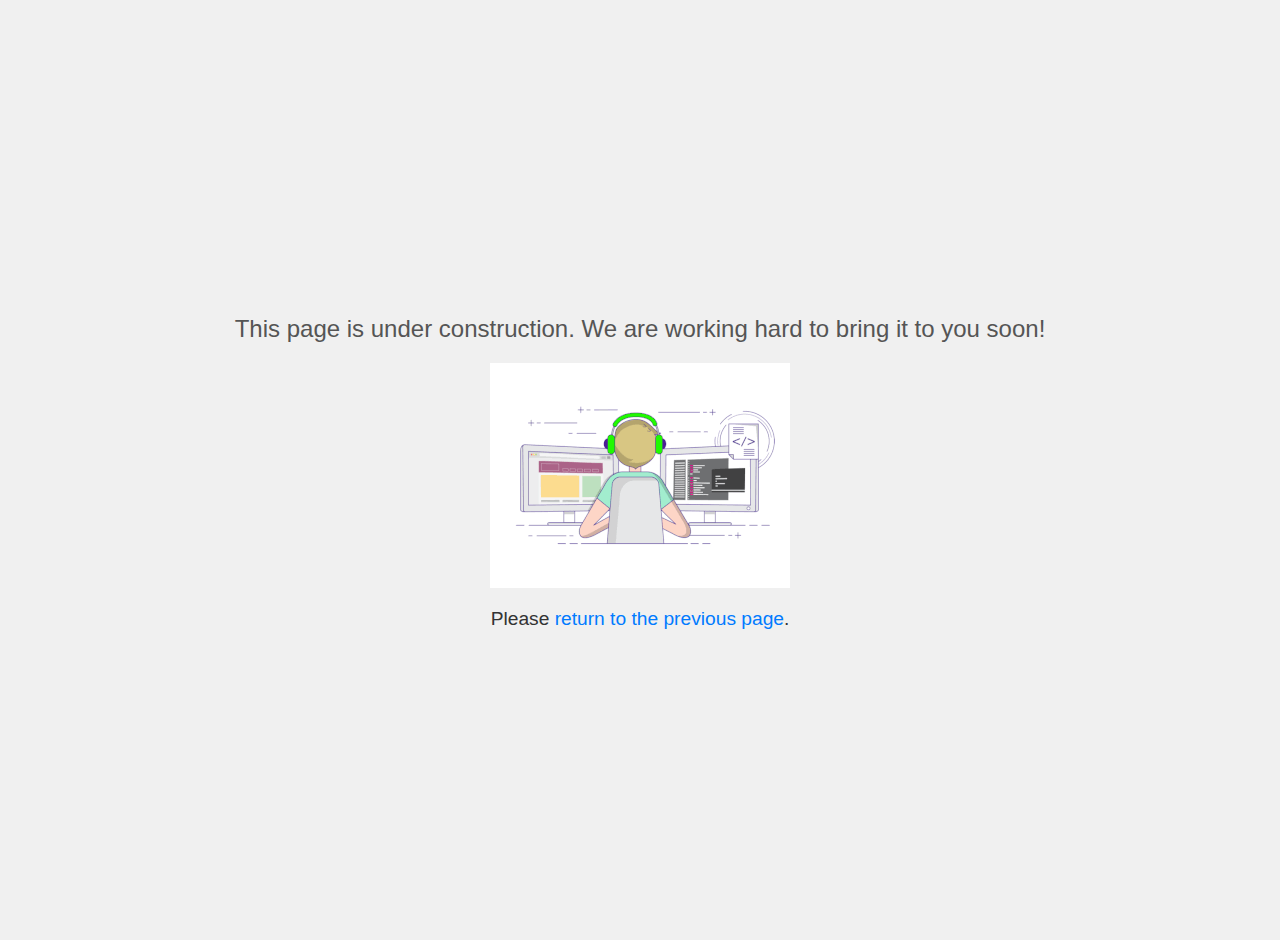
<file: pages/about.html>
<!DOCTYPE html>
<html lang="en">
<head>
    <meta charset="UTF-8">
    <meta name="viewport" content="width=device-width, initial-scale=1.0">
    <style>
        /* Общие стили */
        body {
            font-family: Arial, sans-serif;
            background-color: #f0f0f0; /* Светлый фон */
            color: #333; /* Темный текст для контраста */
            text-align: center; /* Центрирование текста */
            margin: 0;
            padding: 0;
        }

        .container {
            display: flex;
            flex-direction: column;
            align-items: center;
            justify-content: center;
            height: 100vh; /* Занимает всю высоту окна */
            padding: 20px;
        }

        .message {
            font-size: 1.5em;
            margin-bottom: 20px;
            color: #555; /* Цвет текста */
            max-width: 90%; /* Ограничение ширины сообщения */
        }

        .gif {
            max-width: 100%;
            height: auto; /* Адаптивный размер */
        }

        .return-message {
            margin-top: 20px;
            font-size: 1.2em;
        }

        .return-message a {
            color: #007BFF; /* Цвет ссылки */
            text-decoration: none; /* Без подчеркивания */
        }

        .return-message a:hover {
            text-decoration: underline; /* Подчеркивание при наведении */
        }

        /* Медиа-запросы */
        @media (max-width: 768px) {
            .container {
                padding: 15px;
            }

            .message {
                font-size: 1.2em; /* Уменьшение размера шрифта для планшетов и мобильных устройств */
                margin: 15px; /* Уменьшение отступов */
            }

            .return-message {
                font-size: 1em; /* Уменьшение размера шрифта для планшетов и мобильных устройств */
                margin-top: 15px; /* Уменьшение отступов */
            }
        }

        @media (max-width: 480px) {
            .container {
                padding: 10px;
            }

            .message {
                font-size: 1em; /* Дополнительное уменьшение размера шрифта для маленьких экранов */
                margin: 10px; /* Уменьшение отступов */
            }

            .return-message {
                font-size: 0.9em; /* Дополнительное уменьшение размера шрифта для маленьких экранов */
                margin-top: 10px; /* Уменьшение отступов */
            }

            .gif {
                max-width: 90%; /* Ограничение ширины изображения */
            }
        }

        @media (max-width: 320px) {
            .container {
                padding: 5px;
            }

            .message {
                font-size: 0.9em; /* Дополнительное уменьшение размера шрифта для очень маленьких экранов */
                margin: 5px; /* Уменьшение отступов */
            }

            .return-message {
                font-size: 0.8em; /* Дополнительное уменьшение размера шрифта для очень маленьких экранов */
                margin-top: 5px; /* Уменьшение отступов */
            }

            .gif {
                max-width: 80%; /* Ограничение ширины изображения */
            }
        }
    </style>
</head>
<body>
<div class="container">
    <p class="message">This page is under construction. We are working hard to bring it to you soon!</p>
    <img src="../assets/file/programming.gif" alt="Programmer coding" class="gif">
    <p class="return-message">Please <a href="javascript:history.back()">return to the previous page</a>.</p>
</div>
</body>
</html>
</file>
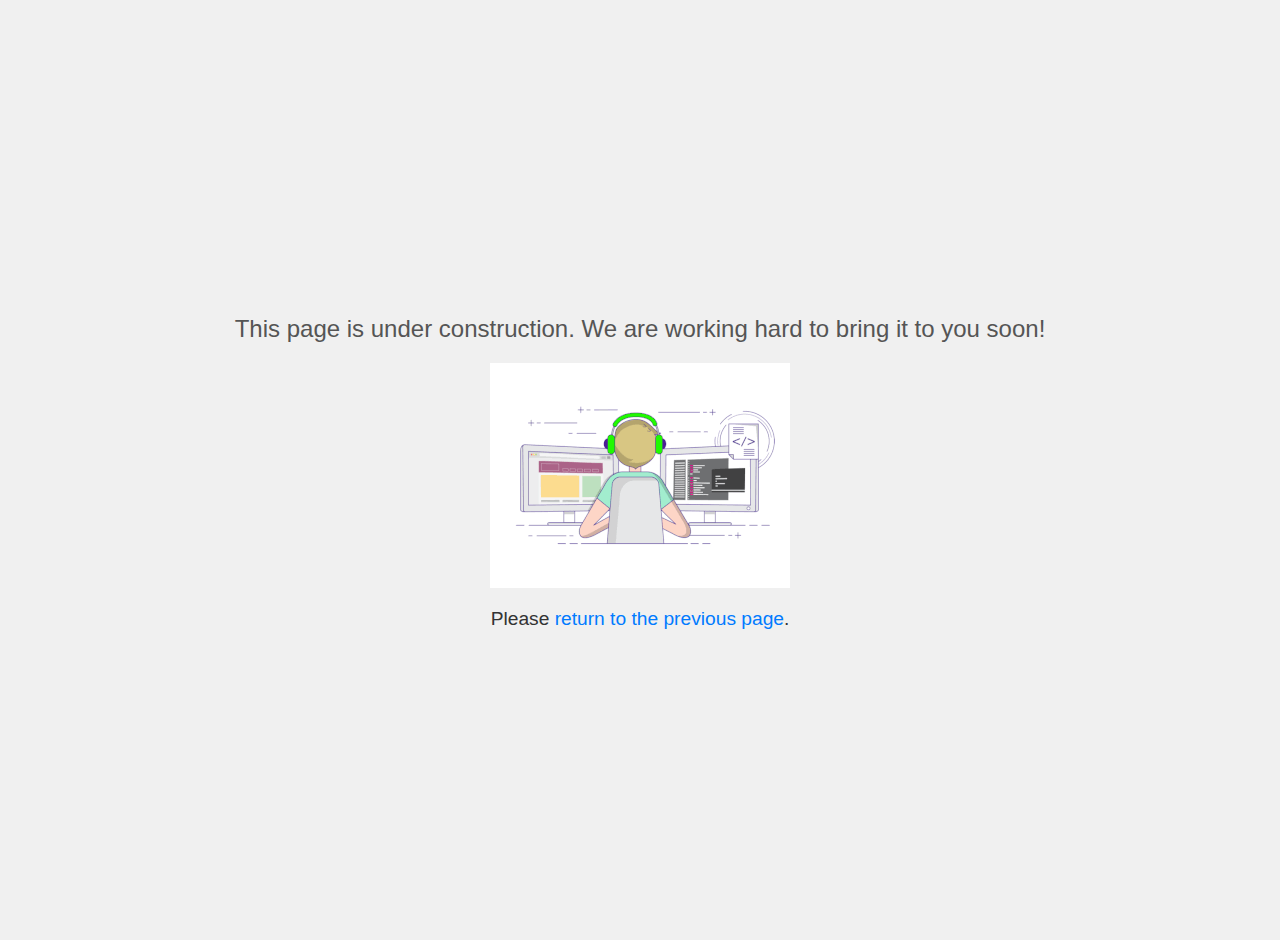
<file: pages/blog.html>
<!DOCTYPE html>
<html lang="en">
<head>
    <meta charset="UTF-8">
    <title>Blog</title>
    <meta name="viewport" content="width=device-width, initial-scale=1.0">
    <style>
        /* Общие стили */
        body {
            font-family: Arial, sans-serif;
            background-color: #f0f0f0; /* Светлый фон */
            color: #333; /* Темный текст для контраста */
            text-align: center; /* Центрирование текста */
            margin: 0;
            padding: 0;
        }

        .container {
            display: flex;
            flex-direction: column;
            align-items: center;
            justify-content: center;
            height: 100vh; /* Занимает всю высоту окна */
            padding: 20px;
        }

        .message {
            font-size: 1.5em;
            margin-bottom: 20px;
            color: #555; /* Цвет текста */
            max-width: 90%; /* Ограничение ширины сообщения */
        }

        .gif {
            max-width: 100%;
            height: auto; /* Адаптивный размер */
        }

        .return-message {
            margin-top: 20px;
            font-size: 1.2em;
        }

        .return-message a {
            color: #007BFF; /* Цвет ссылки */
            text-decoration: none; /* Без подчеркивания */
        }

        .return-message a:hover {
            text-decoration: underline; /* Подчеркивание при наведении */
        }

        /* Медиа-запросы */
        @media (max-width: 768px) {
            .container {
                padding: 15px;
            }

            .message {
                font-size: 1.2em; /* Уменьшение размера шрифта для планшетов и мобильных устройств */
                margin: 15px; /* Уменьшение отступов */
            }

            .return-message {
                font-size: 1em; /* Уменьшение размера шрифта для планшетов и мобильных устройств */
                margin-top: 15px; /* Уменьшение отступов */
            }
        }

        @media (max-width: 480px) {
            .container {
                padding: 10px;
            }

            .message {
                font-size: 1em; /* Дополнительное уменьшение размера шрифта для маленьких экранов */
                margin: 10px; /* Уменьшение отступов */
            }

            .return-message {
                font-size: 0.9em; /* Дополнительное уменьшение размера шрифта для маленьких экранов */
                margin-top: 10px; /* Уменьшение отступов */
            }

            .gif {
                max-width: 90%; /* Ограничение ширины изображения */
            }
        }

        @media (max-width: 320px) {
            .container {
                padding: 5px;
            }

            .message {
                font-size: 0.9em; /* Дополнительное уменьшение размера шрифта для очень маленьких экранов */
                margin: 5px; /* Уменьшение отступов */
            }

            .return-message {
                font-size: 0.8em; /* Дополнительное уменьшение размера шрифта для очень маленьких экранов */
                margin-top: 5px; /* Уменьшение отступов */
            }

            .gif {
                max-width: 80%; /* Ограничение ширины изображения */
            }
        }
    </style>
</head>
<body>
<div class="container">
    <p class="message">This page is under construction. We are working hard to bring it to you soon!</p>
    <img src="../assets/file/programming.gif" alt="Programmer coding" class="gif">
    <p class="return-message">Please <a href="javascript:history.back()">return to the previous page</a>.</p>
</div>
</body>
</html>
</file>
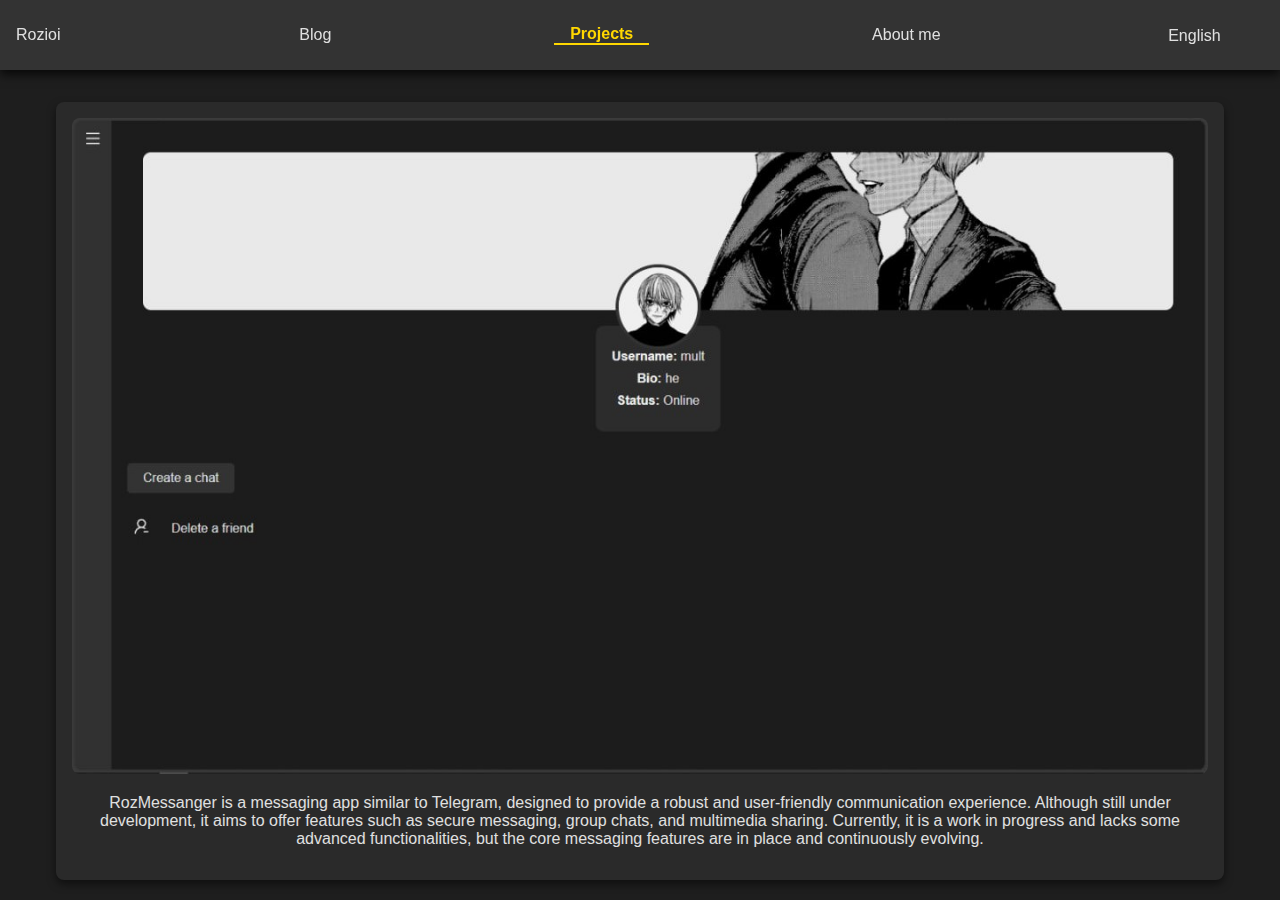
<file: pages/projects.html>
<!DOCTYPE html>
<html lang="en">
<head>
    <meta charset="UTF-8">
    <meta name="viewport" content="width=device-width, initial-scale=1.0">
    <link rel="stylesheet" href="../assets/styles/projects.css"/>
    <script src="../assets/translation.js" defer></script>
    <script src="../scripts/projects.js" defer></script>
    <script>
        document.addEventListener('DOMContentLoaded', () => {
            // Получаем текущий URL
            const currentUrl = window.location.pathname;

            // Получаем все ссылки в header
            const links = document.querySelectorAll('header a');
            console.log(links,currentUrl);
            links.forEach(link => {
                // Если href текущей ссылки совпадает с текущим URL
                if (link.getAttribute('href') === currentUrl) {
                    link.classList.add('active');
                }
            });
        });

    </script>
</head>
<body>
<header>
    <a href="../index.html" >Rozioi</a>
    <a href="./blog.html">Blog</a>
    <a href="./projects.html" class="active">Projects</a>
    <a href="./about.html">About me</a>
    <select id="language-selector" class="language-selector">
        <option value="en">English</option>
        <option value="ru">Русский</option>
        <option value="be">Беларуская</option>
    </select>
</header>
<main>
    <section id="projects">
        <div class="project">
            <img src="../assets/file/rozMessanger.jpg" alt="Project 1">
            <p class="description">RozMessanger is a messaging app similar to Telegram, designed to provide a robust and user-friendly communication experience. Although still under development, it aims to offer features such as secure messaging, group chats, and multimedia sharing. Currently, it is a work in progress and lacks some advanced functionalities, but the core messaging features are in place and continuously evolving.</p>
        </div>
<!--        <div class="project">-->
<!--            <img src="https://via.placeholder.com/300x200?text=Project+2" alt="Project 2">-->
<!--            <p class="description">Description for Project 2. This project involves several interesting features.</p>-->
<!--        </div>-->
<!--        <div class="project">-->
<!--            <img src="https://via.placeholder.com/300x200?text=Project+3" alt="Project 3">-->
<!--            <p class="description">Description for Project 3. Here we explore advanced topics and innovative solutions.</p>-->
<!--        </div>-->
    </section>

</main>
</body>
</html>
</file>
<file: assets/styles/projects.css>
/* Сброс стилей для всех элементов */
* {
    margin: 0;
    padding: 0;
    box-sizing: border-box;
}

/* Основные стили для страницы */
body {
    overflow-x: hidden; /* Убирает видимые полосы прокрутки */
    background-color: #1e1e1e; /* Тёмный фон для всего тела страницы */
    color: #e0e0e0; /* Светлый цвет текста */
    font-family: Arial, sans-serif;
}

/* Убираем стандартное оформление прокрутки */
body::-webkit-scrollbar {
    display: none; /* Убирает видимые полосы прокрутки для WebKit браузеров */
}

/* Стили для header */
header {
    position: fixed;
    top: 0; /* Обеспечивает, что header всегда остается вверху */
    left: 0;
    height: 70px;
    width: 100%;
    background-color: #333; /* Тёмный фон для шапки */
    box-shadow: 0 4px 10px rgba(0, 0, 0, 0.8);
    display: flex;
    align-items: center;
    justify-content: space-between;
    font-size: 1.375rem; /* Размер шрифта для шапки (22px) */
    font-family: 'InterBold', sans-serif;
    z-index: 999;
}

/* Стили для ссылок в header */
header a {
    text-decoration: none;
    transition: 0.3s; /* Уменьшаем время перехода */
    color: #e0e0e0;
    padding: 0 1rem; /* Отступы вокруг текста */
    font-size: 1rem; /* Размер шрифта для ссылок */
}

/* Стили для активной ссылки */
header a.active {
    font-weight: bold;
    color: #FFD700; /* Цвет активного элемента */
    border-bottom: 2px solid #FFD700; /* Добавляет нижнюю границу */
}

/* Эффекты при наведении на ссылки */
header a:hover {
    transform: scale(1.05); /* Уменьшаем масштаб при наведении */
}

/* Стили для селектора языка */
.language-selector {
    border: none;
    background: transparent;
    color: #e0e0e0;
    font-size: 1rem; /* Размер шрифта для селектора языка */
    margin-right: 1.25rem; /* Расстояние от правого края */
    padding: 0.3rem; /* Отступ внутри элемента */
    appearance: none; /* Убирает стандартное оформление браузера */
    -webkit-appearance: none; /* Для WebKit браузеров */
    -moz-appearance: none; /* Для Firefox */
    outline: none; /* Убирает контур при фокусе */
    position: relative; /* Для позиционирования псевдоэлементов */
}

/* Псевдоэлемент для стрелки выпадающего списка */
.language-selector::after {
    content: '▼'; /* Символ стрелки вниз */
    position: absolute;
    top: 50%;
    right: 0.75rem; /* Расстояние от правого края */
    transform: translateY(-50%);
    pointer-events: none; /* Не мешает кликам по селектору */
    color: #e0e0e0; /* Цвет стрелки */
}

/* Стиль для раскрытого состояния */
.language-selector.open {
    background: rgba(0, 0, 0, 0.7); /* Цвет фона при раскрытии */
}

/* Убирает фон для стандартного браузерного выпадающего списка */
.language-selector option {
    background: rgba(0, 0, 0, 0.7); /* Цвет фона для опций */
}

/* Основной контейнер для проектов */
main {
    margin-top: 70px; /* Сдвигает контент вниз под header */
    display: flex;
    justify-content: center;
    align-items: flex-start; /* Выравнивание по верхнему краю */
    width: 100vw;
    height: calc(100vh - 70px); /* Учитываем высоту header */
    padding: 1rem; /* Уменьшаем отступы для более компактного вида */
    background-color: #1e1e1e; /* Тёмный фон для основного контейнера */
}

/* Контейнер для всех проектов */
#projects {
    display: grid;
    grid-template-columns: repeat(auto-fit, minmax(250px, 1fr));
    gap: 1.25rem; /* Расстояние между проектами */
    width: 100%;
    max-width: 1200px; /* Максимальная ширина контейнера */
    margin: 0 auto; /* Центрирование контейнера */
    padding: 1rem; /* Уменьшаем отступы внутри контейнера */
}

/* Стили для каждого проекта */
.project {
    background-color: #2a2a2a; /* Темный фон для каждого проекта */
    border-radius: 8px;
    box-shadow: 0 4px 8px rgba(0, 0, 0, 0.5);
    text-align: center;
    padding: 1rem; /* Увеличиваем отступы внутри элемента */
    overflow: hidden;
    transition: transform 0.3s, box-shadow 0.3s; /* Плавный переход для эффектов */
}

/* Эффекты при наведении на проект */
.project:hover {
    transform: scale(1.03); /* Уменьшаем масштаб при наведении */
    box-shadow: 0 6px 12px rgba(0, 0, 0, 0.7); /* Увеличение тени при наведении */
}

/* Стили для изображений проектов */
.project img {
    width: 100%;
    height: auto;
    border-radius: 8px;
}

/* Стили для описания проектов */
.project .description {
    margin: 1rem 0; /* Увеличиваем отступы для описания */
    font-size: 1rem; /* Размер шрифта для описания */
    color: #e0e0e0; /* Светлый цвет текста для описания */
}

/* Медиа-запросы для адаптивности */

/* Для экранов меньше 1200px */
@media screen and (max-width: 1200px) {
    #projects {
        grid-template-columns: repeat(auto-fit, minmax(300px, 1fr)); /* Уменьшаем минимальную ширину колонок */
    }
}

/* Для экранов меньше 1024px */
@media screen and (max-width: 1024px) {
    header {
        font-size: 1.25rem; /* Уменьшаем размер шрифта в шапке */
        height: 65px; /* Уменьшаем высоту шапки */
    }

    header a {
        font-size: 1.125rem; /* Уменьшаем размер шрифта в ссылках */
    }
}

/* Для экранов меньше 768px */
@media screen and (max-width: 768px) {
    header {
        font-size: 1.125rem; /* Уменьшаем размер шрифта в шапке */
        height: 60px; /* Уменьшаем высоту шапки */
    }

    header a {
        font-size: 1rem; /* Уменьшаем размер шрифта в ссылках */
    }

    .language-selector {
        font-size: 0.875rem; /* Уменьшаем размер шрифта в селекторе языка */
    }
}

/* Для экранов меньше 480px */
@media screen and (max-width: 480px) {
    header {
        font-size: 1rem; /* Еще больше уменьшаем размер шрифта в шапке */
        height: 50px; /* Уменьшаем высоту шапки */
    }

    header a {
        font-size: 0.875rem; /* Еще больше уменьшаем размер шрифта в ссылках */
    }

    .language-selector {
        font-size: 0.75rem; /* Уменьшаем размер шрифта в селекторе языка */
    }

    main {
        padding: 0.5rem; /* Уменьшаем отступы внутри основного контейнера */
    }

    #projects {
        padding: 0.5rem; /* Уменьшаем отступы внутри контейнера проектов */
    }
}
</file>
